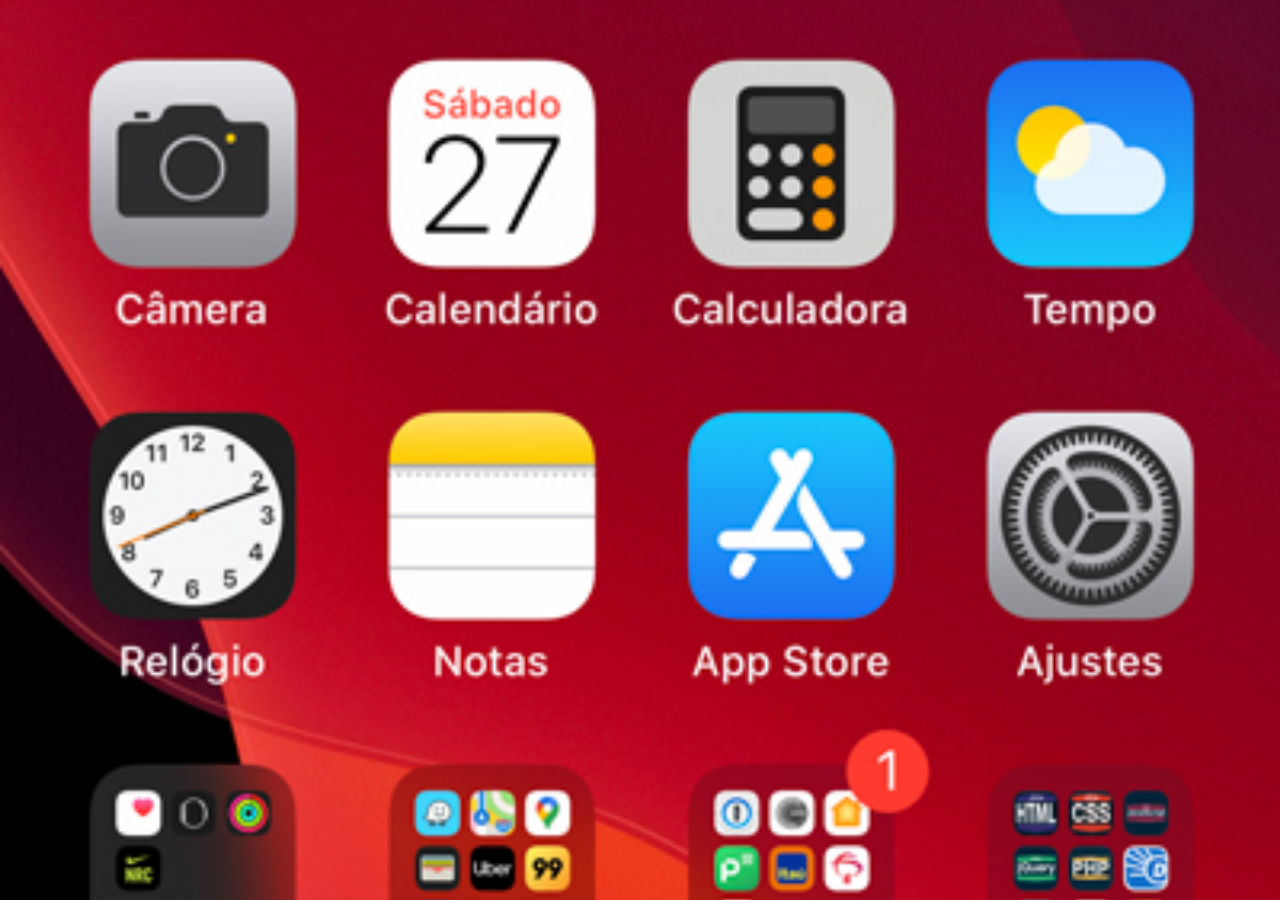
<file: home.html>
<!DOCTYPE html>
<html lang="pt-br">
<head>
    <meta charset="UTF-8">
    <meta name="viewport" content="width=device-width, initial-scale=1.0">
    <title>Home</title>
</head>
<style>
    * {
        margin: 0px;
        padding: 0px;
    }

    body {
        width: 100vw;
        height: 100vh;
        background:  black url('imagens/tela-home.jpg') no-repeat;
        background-size: cover;
    }
</style>
<body>
    
</body>
</html>
</file>
